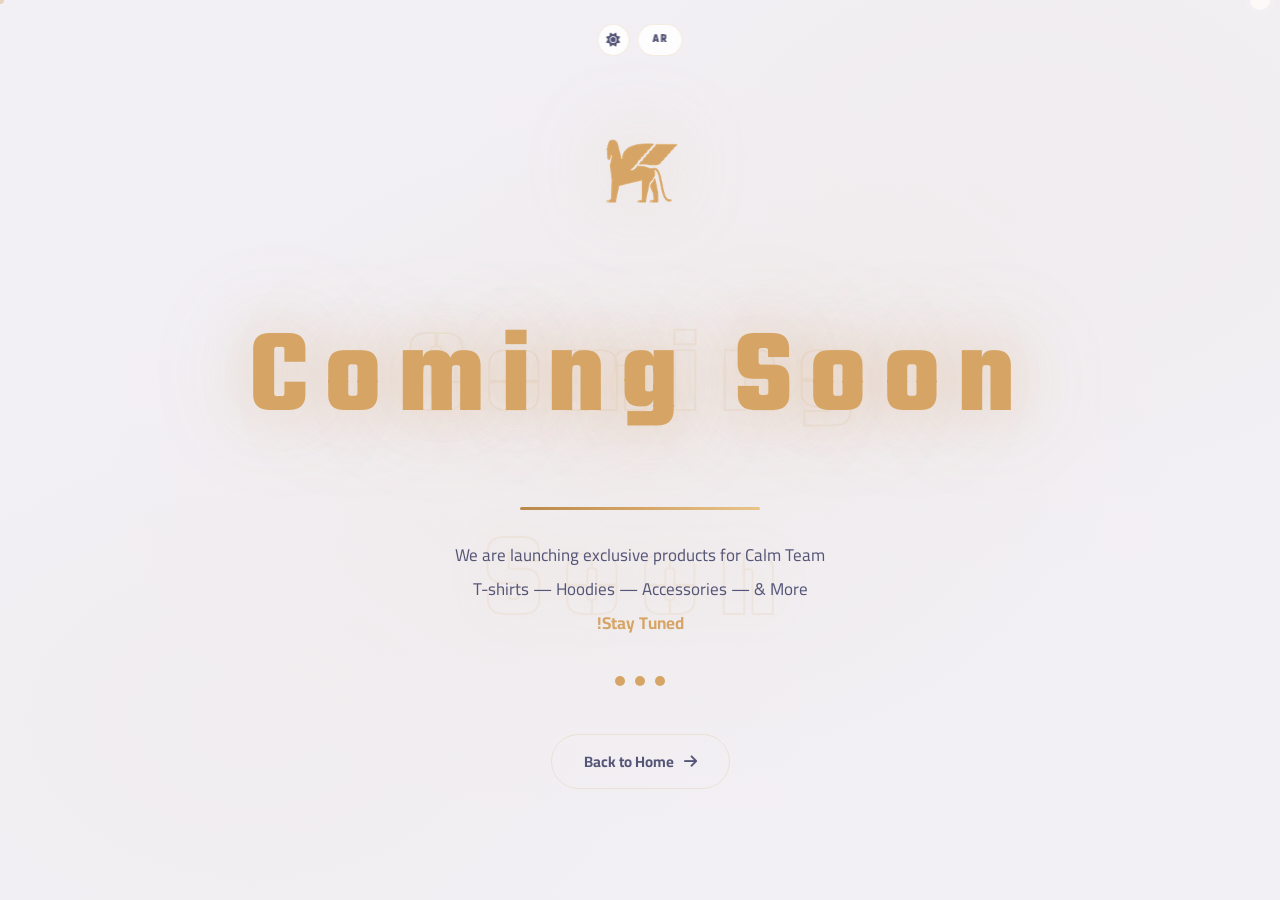
<file: products.html>
<!DOCTYPE html>
<html lang="ar" dir="rtl">
<head>
  <meta charset="UTF-8" />
  <meta name="viewport" content="width=device-width, initial-scale=1.0" />
  <title data-i18n="products_title">منتجاتنا | Calm Team</title>
  <meta name="description" content="Calm Team Products - متجر فريق هدوء الرسمي" />
  <link rel="preconnect" href="https://fonts.googleapis.com" />
  <link href="https://fonts.googleapis.com/css2?family=Cairo:wght@300;400;600;700;900&family=Teko:wght@400;500;600;700&display=swap" rel="stylesheet" />
  <link rel="stylesheet" href="https://cdnjs.cloudflare.com/ajax/libs/font-awesome/6.5.1/css/all.min.css" />
  <link rel="stylesheet" href="css/style.css" />
  <link rel="icon" type="image/png" href="assets/logo.png" />
  <link rel="manifest" href="manifest.json" />
  <meta name="theme-color" content="#d6a566" />
  <meta property="og:title" content="منتجاتنا | Calm Team" />
  <meta property="og:description" content="Calm Team Products - متجر فريق هدوء الرسمي" />
  <meta property="og:image" content="https://kbslah0.github.io/calmweb/assets/logo.png" />
  <meta property="og:url" content="https://kbslah0.github.io/calmweb/products.html" />
  <meta property="og:type" content="website" />
  <meta name="twitter:card" content="summary_large_image" />
  <style>
    .products-page {
      min-height: 100vh;
      display: flex;
      align-items: center;
      justify-content: center;
      background: var(--bg);
      position: relative;
      overflow: hidden;
    }

    .products-page::before {
      content: '';
      position: absolute;
      inset: 0;
      background:
        radial-gradient(ellipse at 50% 50%, rgba(214,165,102,0.06), transparent 60%),
        radial-gradient(ellipse at 80% 20%, rgba(214,165,102,0.04), transparent 40%),
        radial-gradient(ellipse at 20% 80%, rgba(214,165,102,0.03), transparent 40%);
      pointer-events: none;
    }

    .products-logo {
      display: block;
      margin: 0 auto 48px;
      width: 120px;
      height: auto;
      animation: productFloat 2.5s var(--ease) infinite;
      filter: drop-shadow(0 0 40px var(--primary-glow));
    }

    .products-container {
      text-align: center;
      position: relative;
      z-index: 1;
      padding: 40px 24px;
      animation: pageFadeIn 1s var(--ease) both;
    }

    @keyframes pageFadeIn {
      from { opacity: 0; transform: scale(0.95); }
      to { opacity: 1; transform: scale(1); }
    }

    .products-title {
      font-family: var(--font-en);
      font-size: clamp(56px, 10vw, 120px);
      font-weight: 700;
      color: var(--primary);
      letter-spacing: 16px;
      text-shadow: 0 0 50px var(--primary-glow), 0 0 100px var(--primary-glow);
      animation: titleGlow 2s var(--ease) infinite;
      position: relative;
      margin-bottom: 24px;
    }

    .products-title::after {
      content: attr(data-text);
      position: absolute;
      top: 0;
      left: 50%;
      transform: translateX(-50%);
      -webkit-text-stroke: 2px var(--primary);
      color: transparent;
      opacity: 0.12;
      z-index: -1;
      letter-spacing: 20px;
    }

    @keyframes titleGlow {
      0%, 100% { transform: scale(1); opacity: 1; }
      50% { transform: scale(1.04); opacity: 0.85; }
    }

    .products-bar-wrap {
      width: 240px;
      height: 3px;
      background: rgba(255,255,255,0.05);
      border-radius: 4px;
      overflow: hidden;
      margin: 0 auto 28px;
    }

    .products-bar-fill {
      width: 100%;
      height: 100%;
      background: linear-gradient(90deg, var(--primary-dark), var(--primary), var(--primary-light));
      animation: barSweep 2s var(--ease) infinite;
      transform-origin: left;
    }

    @keyframes barSweep {
      0% { transform: scaleX(0); }
      50% { transform: scaleX(1); }
      100% { transform: scaleX(0); transform-origin: right; }
    }

    .products-desc {
      font-size: 17px;
      color: var(--text-muted);
      max-width: 500px;
      margin: 0 auto 36px;
      line-height: 2;
    }

    .products-dots {
      display: flex;
      gap: 10px;
      justify-content: center;
      margin-bottom: 48px;
    }

    .products-dots span {
      width: 10px;
      height: 10px;
      border-radius: 50%;
      background: var(--primary);
      animation: dotBounce 1.4s var(--ease) infinite;
    }

    .products-dots span:nth-child(2) { animation-delay: 0.2s; }
    .products-dots span:nth-child(3) { animation-delay: 0.4s; }

    @keyframes dotBounce {
      0%, 60%, 100% { transform: translateY(0); opacity: 0.3; }
      30% { transform: translateY(-14px); opacity: 1; }
    }

    .products-back {
      display: inline-flex;
      align-items: center;
      gap: 10px;
      padding: 14px 32px;
      border-radius: 50px;
      font-family: var(--font-ar);
      font-size: 15px;
      font-weight: 700;
      text-decoration: none;
      color: var(--text-muted);
      border: 1px solid var(--border);
      transition: all 0.3s var(--ease);
    }

    .products-back:hover {
      color: var(--primary);
      border-color: var(--primary);
      transform: translateY(-3px);
      box-shadow: 0 8px 25px rgba(0,0,0,0.15);
    }

    .products-particles {
      position: absolute;
      inset: 0;
      overflow: hidden;
      pointer-events: none;
    }

    .products-particles span {
      position: absolute;
      width: 4px;
      height: 4px;
      background: var(--primary);
      border-radius: 50%;
      opacity: 0;
      animation: particleFall 6s linear infinite;
    }

    .products-particles span:nth-child(1) { left: 10%; animation-delay: 0s; animation-duration: 7s; }
    .products-particles span:nth-child(2) { left: 25%; animation-delay: 1s; animation-duration: 5s; }
    .products-particles span:nth-child(3) { left: 40%; animation-delay: 2s; animation-duration: 8s; }
    .products-particles span:nth-child(4) { left: 55%; animation-delay: 0.5s; animation-duration: 6s; }
    .products-particles span:nth-child(5) { left: 70%; animation-delay: 3s; animation-duration: 7s; }
    .products-particles span:nth-child(6) { left: 85%; animation-delay: 1.5s; animation-duration: 5s; }
    .products-particles span:nth-child(7) { left: 50%; animation-delay: 2.5s; animation-duration: 6s; }
    .products-particles span:nth-child(8) { left: 15%; animation-delay: 4s; animation-duration: 8s; }

    @keyframes particleFall {
      0% { transform: translateY(-20px) scale(0); opacity: 0; }
      20% { opacity: 0.6; transform: translateY(0) scale(1); }
      80% { opacity: 0.6; }
      100% { transform: translateY(100vh) scale(0); opacity: 0; }
    }

    @keyframes productFloat {
      0%, 100% { transform: translateY(0) scale(1); }
      50% { transform: translateY(-18px) scale(1.05); }
    }

    .products-toolbar {
      position: fixed;
      top: 24px;
      left: 50%;
      transform: translateX(-50%);
      display: flex;
      gap: 8px;
      z-index: 100;
    }

    .products-toolbar button {
      background: var(--glass);
      backdrop-filter: blur(12px);
      border: 1px solid var(--border);
      color: var(--text-muted);
      font-family: var(--font-en);
      font-size: 12px;
      font-weight: 700;
      letter-spacing: 1px;
      padding: 6px 14px;
      border-radius: 20px;
      cursor: pointer;
      transition: all 0.3s var(--ease);
      line-height: 1.4;
    }

    .products-toolbar button:hover {
      border-color: var(--primary);
      color: var(--primary);
      box-shadow: 0 0 20px var(--primary-glow);
    }

    .products-toolbar .theme-btn {
      width: 32px; height: 32px; padding: 0;
      display: flex; align-items: center; justify-content: center;
      font-size: 14px; border-radius: 50%;
    }
  </style>
</head>
<body>

  <div class="page-transition" id="pageTransition"></div>
  <div class="cursor" id="cursor"></div>
  <div class="cursor-trail" id="cursorTrail"></div>

  <div class="products-page">
    <div class="products-toolbar" id="productsToolbar">
      <button id="productsLangToggle">EN</button>
      <button class="theme-btn" id="productsThemeToggle"><i class="fas fa-moon"></i></button>
    </div>
    <div class="products-particles">
      <span></span><span></span><span></span><span></span>
      <span></span><span></span><span></span><span></span>
    </div>

    <div class="products-container">
      <img src="assets/logo.png" alt="Calm Team" class="products-logo" loading="lazy" />
      <h1 class="products-title" data-text="قريبا" data-i18n="products_title">قريبا</h1>
      <div class="products-bar-wrap"><div class="products-bar-fill"></div></div>
      <p class="products-desc" data-i18n-html="products_desc">
        نعمل على إطلاق منتجات حصرية لفريق Calm Team<br />
        تيشيرتات — هوديز — إكسسوارات — وأكثر<br />
        <strong style="color: var(--primary);">ترقبوا!</strong>
      </p>
      <div class="products-dots">
        <span></span><span></span><span></span>
      </div>
      <a href="index.html" class="products-back"><i class="fas fa-arrow-right"></i> <span data-i18n="products_back">العودة للرئيسية</span></a>
    </div>
  </div>

  <script>
    const savedTheme = localStorage.getItem('calm-theme') || (window.matchMedia('(prefers-color-scheme: light)').matches ? 'light' : 'dark');
    document.documentElement.setAttribute('data-theme', savedTheme);

    const productsTranslations = {
      en: {
        products_title: 'Coming Soon',
        products_desc: 'We are launching exclusive products for Calm Team<br />T-shirts — Hoodies — Accessories — & More<br /><strong style="color: var(--primary);">Stay Tuned!</strong>',
        products_back: 'Back to Home'
      },
      ar: {
        products_title: 'قريبا',
        products_desc: 'نعمل على إطلاق منتجات حصرية لفريق Calm Team<br />تيشيرتات — هوديز — إكسسوارات — وأكثر<br /><strong style="color: var(--primary);">ترقبوا!</strong>',
        products_back: 'العودة للرئيسية'
      }
    };

    let currentProductsLang = localStorage.getItem('calm-lang') || 'en';
    document.documentElement.lang = currentProductsLang;
    document.documentElement.dir = currentProductsLang === 'ar' ? 'rtl' : 'ltr';

    function applyProductsLang(lang) {
      currentProductsLang = lang;
      const t = productsTranslations[lang];
      document.querySelectorAll('[data-i18n]').forEach(el => {
        const key = el.getAttribute('data-i18n');
        if (t[key] !== undefined) el.textContent = t[key];
      });
      document.querySelectorAll('[data-i18n-html]').forEach(el => {
        const key = el.getAttribute('data-i18n-html');
        if (t[key] !== undefined) el.innerHTML = t[key];
      });
      document.documentElement.lang = lang;
      document.documentElement.dir = lang === 'ar' ? 'rtl' : 'ltr';
      localStorage.setItem('calm-lang', lang);
      const btn = document.getElementById('productsLangToggle');
      if (btn) btn.textContent = lang === 'en' ? 'AR' : 'EN';
      const title = document.querySelector('.products-title');
      if (title) title.setAttribute('data-text', t.products_title);
    }
    applyProductsLang(currentProductsLang);

    document.getElementById('productsLangToggle')?.addEventListener('click', () => {
      applyProductsLang(currentProductsLang === 'en' ? 'ar' : 'en');
    });

    const themeBtn = document.getElementById('productsThemeToggle');
    function applyProductsTheme(theme) {
      document.documentElement.setAttribute('data-theme', theme);
      localStorage.setItem('calm-theme', theme);
      if (themeBtn) themeBtn.innerHTML = theme === 'dark' ? '<i class="fas fa-moon"></i>' : '<i class="fas fa-sun"></i>';
    }
    applyProductsTheme(savedTheme);
    themeBtn?.addEventListener('click', () => {
      const cur = document.documentElement.getAttribute('data-theme');
      applyProductsTheme(cur === 'dark' ? 'light' : 'dark');
    });

    const cursor = document.getElementById('cursor');
    const cursorTrail = document.getElementById('cursorTrail');
    if (cursor && cursorTrail && window.innerWidth > 768) {
      let trailX = 0, trailY = 0;
      document.addEventListener('mousemove', (e) => {
        cursor.style.left = e.clientX + 'px';
        cursor.style.top = e.clientY + 'px';
        trailX = e.clientX; trailY = e.clientY;
      });
      let tX = 0, tY = 0;
      function updateTrail() {
        tX += (trailX - tX) * 0.08;
        tY += (trailY - tY) * 0.08;
        cursorTrail.style.left = tX + 'px';
        cursorTrail.style.top = tY + 'px';
        requestAnimationFrame(updateTrail);
      }
      updateTrail();
      const targets = document.querySelectorAll('a, button, .products-logo, .products-title, .products-back');
      targets.forEach(el => {
        el.addEventListener('mouseenter', () => cursor.classList.add('hover'));
        el.addEventListener('mouseleave', () => cursor.classList.remove('hover'));
      });
      document.addEventListener('mousedown', () => cursor.style.transform = 'translate(-50%, -50%) scale(0.8)');
      document.addEventListener('mouseup', () => cursor.style.transform = 'translate(-50%, -50%) scale(1)');
    } else if (cursor && cursorTrail) {
      cursor.style.display = 'none';
      cursorTrail.style.display = 'none';
    }

    const transOverlay = document.getElementById('pageTransition');
    if (transOverlay) {
      document.querySelectorAll('a[href$=".html"]').forEach(link => {
        link.addEventListener('click', (e) => {
          e.preventDefault();
          const href = link.getAttribute('href');
          transOverlay.classList.add('active');
          setTimeout(() => { window.location.href = href; }, 350);
        });
      });
      window.addEventListener('pageshow', () => transOverlay.classList.remove('active'));
    }
  </script>

  <!-- Google Analytics -->
  <script async src="https://www.googletagmanager.com/gtag/js?id=G-PYGGCNYMLC"></script>
  <script>
    window.dataLayer = window.dataLayer || [];
    function gtag(){dataLayer.push(arguments);}
    gtag('js', new Date());
    gtag('config', 'G-PYGGCNYMLC');
  </script>

  <script>
    if ('serviceWorker' in navigator) {
      navigator.serviceWorker.register('sw.js').catch(() => {});
    }
  </script>
</body>
</html>
</file>
<file: css/style.css>
/* ============================================
   CALM TEAM v2 — Elite Style
   Primary: #d6a566
   ============================================ */

:root {
  --primary: #d6a566;
  --primary-light: #e8c48a;
  --primary-dark: #b8894a;
  --primary-glow: rgba(214, 165, 102, 0.35);
  --primary-glow-soft: rgba(214, 165, 102, 0.12);
  --bg: #0a0a16;
  --bg-alt: #0e0e1e;
  --bg-card: #13132a;
  --bg-card-hover: #1a1a38;
  --text: #f0f0ff;
  --text-muted: #aaaacc;
  --text-dark: #7777aa;
  --border: rgba(214, 165, 102, 0.1);
  --border-hover: rgba(214, 165, 102, 0.25);
  --glass: rgba(10, 10, 22, 0.8);
  --glass-border: rgba(214, 165, 102, 0.08);
  --radius: 16px;
  --radius-sm: 10px;
  --radius-xs: 6px;
  --ease: cubic-bezier(0.22, 1, 0.36, 1);
  --ease-out: cubic-bezier(0.16, 1, 0.3, 1);
  --font-ar: 'Cairo', sans-serif;
  --font-en: 'Teko', sans-serif;
}

[data-theme="light"] {
  --primary: #d6a566;
  --primary-light: #e8c48a;
  --primary-dark: #b8894a;
  --primary-glow: rgba(214, 165, 102, 0.25);
  --primary-glow-soft: rgba(214, 165, 102, 0.08);
  --bg: #f2f0f5;
  --bg-alt: #eae8ef;
  --bg-card: #ffffff;
  --bg-card-hover: #f5f3f8;
  --text: #1a1a2e;
  --text-muted: #555577;
  --text-dark: #7777aa;
  --border: rgba(214, 165, 102, 0.2);
  --border-hover: rgba(214, 165, 102, 0.35);
  --glass: rgba(255, 255, 255, 0.85);
  --glass-border: rgba(214, 165, 102, 0.12);
}

* { margin: 0; padding: 0; box-sizing: border-box; }

html {
  scroll-behavior: smooth;
  scroll-padding-top: 80px;
}

body {
  font-family: var(--font-ar);
  background: var(--bg);
  color: var(--text);
  line-height: 1.7;
  overflow-x: hidden;
  direction: rtl;
  cursor: none;
}

.lang-toggle {
  background: transparent;
  border: 1px solid var(--text-muted);
  color: var(--text-muted);
  font-family: var(--font-en);
  font-size: 12px;
  font-weight: 700;
  letter-spacing: 1px;
  padding: 4px 12px;
  border-radius: 20px;
  cursor: pointer;
  transition: all 0.3s var(--ease);
  line-height: 1.4;
}

.lang-toggle:hover {
  border-color: var(--primary);
  color: var(--primary);
  box-shadow: 0 0 20px var(--primary-glow);
}

.theme-toggle {
  background: transparent;
  border: 1px solid var(--text-muted);
  color: var(--text-muted);
  font-size: 14px;
  width: 32px;
  height: 32px;
  border-radius: 50%;
  display: flex;
  align-items: center;
  justify-content: center;
  cursor: pointer;
  transition: all 0.3s var(--ease);
}

.theme-toggle:hover {
  border-color: var(--primary);
  color: var(--primary);
  box-shadow: 0 0 20px var(--primary-glow);
}

::selection { background: var(--primary); color: #06060e; }

::-webkit-scrollbar { width: 6px; }
::-webkit-scrollbar-track { background: var(--bg); }
::-webkit-scrollbar-thumb { background: var(--primary-dark); border-radius: 3px; }
::-webkit-scrollbar-thumb:hover { background: var(--primary); }

img, a, button, input, textarea { cursor: none; }

/* ============================================
   CUSTOM CURSOR
   ============================================ */
.cursor {
  position: fixed;
  width: 20px;
  height: 20px;
  border-radius: 50%;
  pointer-events: none;
  z-index: 99999;
  background: var(--primary);
  box-shadow: 0 0 20px var(--primary-glow), 0 0 60px var(--primary-glow);
  mix-blend-mode: screen;
  transform: translate(-50%, -50%);
  transition: width 0.2s, height 0.2s, opacity 0.2s;
}

.cursor-trail {
  position: fixed;
  width: 8px;
  height: 8px;
  border-radius: 50%;
  pointer-events: none;
  z-index: 99998;
  background: rgba(214, 165, 102, 0.4);
  transform: translate(-50%, -50%);
  transition: none;
}

.cursor.hover {
  width: 48px;
  height: 48px;
  background: rgba(214, 165, 102, 0.08);
  backdrop-filter: blur(4px);
  border: 1px solid var(--primary);
  box-shadow: 0 0 40px var(--primary-glow);
}

/* ============================================
   SCROLL PROGRESS
   ============================================ */
.scroll-progress {
  position: fixed;
  top: 0;
  left: 0;
  height: 2px;
  z-index: 10001;
  background: linear-gradient(90deg, var(--primary-dark), var(--primary), var(--primary-light));
  width: 0%;
  transition: width 0.1s linear;
}

/* ============================================
   LOADER
   ============================================ */
.loader {
  position: fixed;
  inset: 0;
  z-index: 10000;
  background: var(--bg);
  display: flex;
  align-items: center;
  justify-content: center;
  transition: opacity 0.8s var(--ease), visibility 0.8s;
}

.loader.hidden {
  opacity: 0;
  visibility: hidden;
  pointer-events: none;
}

.loader-scene {
  text-align: center;
  position: relative;
}

.loader-shield {
  width: 80px;
  height: 80px;
  display: block;
  margin: 0 auto;
  animation: loaderFloat 1.5s var(--ease) infinite;
  position: relative;
  z-index: 2;
  object-fit: contain;
}

.loader-ring {
  position: absolute;
  top: 50%;
  left: 50%;
  width: 120px;
  height: 120px;
  margin: -60px 0 0 -60px;
  border-radius: 50%;
  border: 2px solid transparent;
  border-top-color: var(--primary);
  animation: spin 1s linear infinite;
}

.loader-ring-2 {
  position: absolute;
  top: 50%;
  left: 50%;
  width: 140px;
  height: 140px;
  margin: -70px 0 0 -70px;
  border-radius: 50%;
  border: 2px solid transparent;
  border-bottom-color: var(--primary-light);
  animation: spin 1.5s linear infinite reverse;
}

.loader-scene h2 {
  font-family: var(--font-en);
  font-size: 36px;
  color: var(--primary);
  letter-spacing: 6px;
  margin-top: 24px;
  animation: loaderPulse 1.5s var(--ease) infinite;
}

.loader-scene p {
  font-size: 12px;
  color: var(--text-dark);
  letter-spacing: 3px;
  margin-top: 8px;
}

@keyframes loaderFloat {
  0%, 100% { transform: translateY(0) scale(1); }
  50% { transform: translateY(-12px) scale(1.05); }
}

@keyframes loaderPulse {
  0%, 100% { opacity: 1; }
  50% { opacity: 0.6; }
}

@keyframes spin {
  to { transform: rotate(360deg); }
}

/* ============================================
   NAV
   ============================================ */
.navbar {
  position: fixed;
  top: 0;
  left: 0;
  right: 0;
  z-index: 1000;
  padding: 18px 0;
  transition: transform 0.5s var(--ease), background 0.4s var(--ease), padding 0.4s var(--ease), border 0.4s var(--ease);
  transform: translateY(0);
}

.navbar.scrolled {
  background: var(--glass);
  backdrop-filter: blur(24px) saturate(1.2);
  -webkit-backdrop-filter: blur(24px) saturate(1.2);
  border-bottom: 1px solid var(--glass-border);
  padding: 10px 0;
}

.navbar.hidden {
  transform: translateY(-100%);
}

.nav-container {
  max-width: 1200px;
  margin: 0 auto;
  padding: 0 24px;
  display: flex;
  align-items: center;
  justify-content: space-between;
}

.nav-logo {
  display: flex;
  align-items: center;
  gap: 10px;
  text-decoration: none;
  color: var(--text);
  font-family: var(--font-en);
  font-size: 26px;
  letter-spacing: 2px;
}

.logo-3d {
  perspective: 200px;
}

.logo-icon {
  width: 34px;
  height: 34px;
  display: block;
  transition: transform 0.4s var(--ease);
  animation: logoFloat 3s var(--ease) infinite;
  object-fit: contain;
}

@keyframes logoFloat {
  0%, 100% { transform: rotateY(0deg); }
  50% { transform: rotateY(15deg); }
}

.nav-logo:hover .logo-icon {
  transform: rotateY(360deg);
}

.logo-text span { color: var(--primary); }

.nav-menu {
  display: flex;
  list-style: none;
  gap: 4px;
}

.nav-link {
  text-decoration: none;
  color: var(--text-muted);
  padding: 8px 18px;
  border-radius: var(--radius-xs);
  font-size: 13px;
  font-weight: 600;
  transition: all 0.3s var(--ease);
  position: relative;
  letter-spacing: 0.5px;
}

.nav-link::before {
  content: '';
  position: absolute;
  bottom: 2px;
  left: 50%;
  width: 0;
  height: 2px;
  background: var(--primary);
  border-radius: 2px;
  transition: all 0.3s var(--ease);
  transform: translateX(-50%);
}

.nav-link:hover,
.nav-link.active {
  color: var(--text);
  background: rgba(214, 165, 102, 0.06);
}

.nav-link:hover::before,
.nav-link.active::before {
  width: 40%;
}

.nav-toggle {
  display: none;
  flex-direction: column;
  gap: 5px;
  cursor: pointer;
  padding: 8px;
}

.nav-toggle span {
  width: 24px;
  height: 2px;
  background: var(--text);
  transition: all 0.3s var(--ease);
  border-radius: 2px;
}

.nav-toggle.active span:nth-child(1) { transform: rotate(45deg) translate(5px, 5px); }
.nav-toggle.active span:nth-child(2) { opacity: 0; transform: translateX(-10px); }
.nav-toggle.active span:nth-child(3) { transform: rotate(-45deg) translate(5px, -5px); }

/* ============================================
   HERO
   ============================================ */
.hero {
  position: relative;
  min-height: 100vh;
  display: flex;
  align-items: center;
  justify-content: center;
  overflow: hidden;
}

.three-container {
  position: absolute;
  inset: 0;
  z-index: 0;
}

.hero-gradient {
  position: absolute;
  inset: 0;
  z-index: 1;
  background:
    radial-gradient(ellipse at 20% 50%, rgba(214,165,102,0.1) 0%, transparent 55%),
    radial-gradient(ellipse at 80% 80%, rgba(214,165,102,0.06) 0%, transparent 50%),
    radial-gradient(ellipse at 50% 0%, rgba(214,165,102,0.04) 0%, transparent 40%),
    linear-gradient(180deg, transparent 0%, var(--bg) 100%);
  pointer-events: none;
}

.hero-floating {
  position: absolute;
  inset: 0;
  z-index: 1;
  pointer-events: none;
  overflow: hidden;
}

.float-shape {
  position: absolute;
  font-size: 28px;
  color: var(--primary);
  opacity: 0.15;
  animation: floatAround 12s var(--ease) infinite;
}

.float-shape.s1 { top: 15%; right: 10%; animation-delay: -2s; font-size: 36px; }
.float-shape.s2 { top: 60%; left: 8%; animation-delay: -5s; font-size: 24px; }
.float-shape.s3 { bottom: 20%; right: 20%; animation-delay: -8s; font-size: 32px; }
.float-shape.s4 { top: 30%; left: 15%; animation-delay: -3s; font-size: 20px; }

@keyframes floatAround {
  0%, 100% { transform: translate(0, 0) rotate(0deg); }
  25% { transform: translate(20px, -30px) rotate(5deg); }
  50% { transform: translate(-10px, -50px) rotate(-3deg); }
  75% { transform: translate(-30px, -20px) rotate(7deg); }
}

.hero-content {
  position: relative;
  z-index: 2;
  text-align: center;
  padding: 24px;
  max-width: 900px;
}

.hero-badge {
  display: inline-block;
  padding: 8px 28px;
  border: 1px solid var(--border);
  border-radius: 50px;
  font-size: 12px;
  font-weight: 600;
  color: var(--primary);
  letter-spacing: 4px;
  margin-bottom: 24px;
  backdrop-filter: blur(10px);
  background: rgba(214, 165, 102, 0.04);
  position: relative;
  overflow: hidden;
}

.hero-badge::before {
  content: '';
  position: absolute;
  top: -50%;
  left: -50%;
  width: 200%;
  height: 200%;
  background: conic-gradient(from 0deg, transparent, var(--primary-glow), transparent, var(--primary-glow), transparent);
  animation: badgeSpin 6s linear infinite;
  opacity: 0.3;
}

@keyframes badgeSpin {
  to { transform: rotate(360deg); }
}

.hero-title {
  display: flex;
  flex-direction: column;
  align-items: center;
  gap: 0;
  margin-bottom: 16px;
  perspective: 600px;
}

.title-line {
  font-family: var(--font-en);
  font-size: clamp(72px, 18vw, 180px);
  font-weight: 700;
  line-height: 0.85;
  color: var(--text);
  text-transform: uppercase;
  letter-spacing: 10px;
  text-align: center;
  text-shadow: 0 0 30px rgba(214,165,102,0.05);
  opacity: 0;
  transform: translateY(60px) rotateX(20deg);
  animation: titleReveal 1s var(--ease-out) forwards;
}

.title-line:nth-child(1) { animation-delay: 0.3s; }
.title-line:nth-child(2) { animation-delay: 0.6s; }

.title-line.gold {
  color: var(--primary);
  text-shadow:
    0 0 40px rgba(214,165,102,0.2),
    0 0 80px rgba(214,165,102,0.1);
  -webkit-text-stroke: 0;
  position: relative;
}

.title-line.gold::after {
  content: 'Team';
  position: absolute;
  top: 0;
  left: 50%;
  transform: translateX(-50%);
  -webkit-text-stroke: 2px var(--primary);
  color: transparent;
  opacity: 0.15;
  z-index: -1;
  letter-spacing: 12px;
}

@keyframes titleReveal {
  to {
    opacity: 1;
    transform: translateY(0) rotateX(0deg);
  }
}

.hero-subtitle {
  font-family: var(--font-ar);
  font-size: clamp(20px, 3vw, 36px);
  font-weight: 700;
  color: var(--text-muted);
  letter-spacing: 6px;
  margin-bottom: 20px;
  opacity: 0;
  animation: fadeUp 0.8s var(--ease-out) 0.9s forwards;
}

@keyframes fadeUp {
  to { opacity: 1; transform: translateY(0); }
}

.hero-desc {
  font-size: clamp(14px, 1.8vw, 17px);
  color: var(--text-muted);
  max-width: 550px;
  margin: 0 auto 36px;
  line-height: 2;
  opacity: 0;
  transform: translateY(20px);
  animation: fadeUp 0.8s var(--ease-out) 1.1s forwards;
}

.typewriter::after {
  content: '|';
  animation: blink 0.8s step-end infinite;
  color: var(--primary);
}

@keyframes blink {
  50% { opacity: 0; }
}

.hero-actions {
  display: flex;
  gap: 16px;
  justify-content: center;
  flex-wrap: wrap;
  opacity: 0;
  transform: translateY(20px);
  animation: fadeUp 0.8s var(--ease-out) 1.3s forwards;
}

.btn {
  display: inline-flex;
  align-items: center;
  gap: 12px;
  padding: 16px 36px;
  border-radius: 50px;
  font-family: var(--font-ar);
  font-size: 15px;
  font-weight: 700;
  text-decoration: none;
  cursor: pointer;
  border: none;
  transition: all 0.4s var(--ease);
  position: relative;
  overflow: hidden;
  outline: none;
}

.btn-primary {
  background: linear-gradient(135deg, var(--primary-dark), var(--primary), var(--primary-light));
  color: #06060e;
  box-shadow: 0 4px 25px var(--primary-glow);
}

.btn-primary::before {
  content: '';
  position: absolute;
  top: 0;
  left: -100%;
  width: 100%;
  height: 100%;
  background: linear-gradient(90deg, transparent, rgba(255,255,255,0.2), transparent);
  transition: left 0.6s;
}

.btn-primary:hover::before { left: 100%; }

.btn-primary:hover {
  transform: translateY(-4px) scale(1.02);
  box-shadow: 0 12px 40px var(--primary-glow);
}

.btn-outline {
  background: transparent;
  color: var(--text);
  border: 2px solid var(--border);
}

.btn-outline:hover {
  border-color: var(--primary);
  color: var(--primary);
  background: rgba(214, 165, 102, 0.06);
  transform: translateY(-4px);
  box-shadow: 0 8px 30px rgba(214,165,102,0.08);
}

.hero-scroll {
  position: absolute;
  bottom: 36px;
  left: 50%;
  transform: translateX(-50%);
  display: flex;
  flex-direction: column;
  align-items: center;
  gap: 8px;
  color: var(--text-dark);
  font-size: 11px;
  letter-spacing: 3px;
  animation: scrollBounce 2.5s var(--ease) infinite;
  z-index: 2;
  opacity: 0;
  animation: scrollBounce 2.5s var(--ease) infinite, fadeIn 1s 2s forwards;
}

@keyframes scrollBounce {
  0%, 100% { transform: translateX(-50%) translateY(0); }
  50% { transform: translateX(-50%) translateY(10px); }
}

@keyframes fadeIn {
  to { opacity: 1; }
}

/* ============================================
   MARQUEE
   ============================================ */
.marquee-section {
  padding: 20px 0;
  background: var(--bg-alt);
  border-top: 1px solid var(--border);
  border-bottom: 1px solid var(--border);
  overflow: hidden;
}

.marquee {
  overflow: hidden;
  width: 100%;
}

.marquee-track {
  display: flex;
  gap: 40px;
  width: max-content;
  animation: marqueeScroll 20s linear infinite;
}

.marquee-track span {
  font-family: var(--font-en);
  font-size: 22px;
  font-weight: 600;
  color: var(--text-muted);
  letter-spacing: 3px;
  white-space: nowrap;
}

.marquee-track span:nth-child(odd) { color: var(--primary); }

@keyframes marqueeScroll {
  from { transform: translateX(0); }
  to { transform: translateX(-50%); }
}

/* ============================================
   SECTIONS
   ============================================ */
.section {
  padding: 110px 0;
  position: relative;
}

.section:nth-child(even) {
  background: var(--bg-alt);
}

.container {
  max-width: 1200px;
  margin: 0 auto;
  padding: 0 24px;
}

.section-header {
  text-align: center;
  margin-bottom: 60px;
}

.section-tag {
  display: inline-block;
  padding: 6px 22px;
  border-radius: 50px;
  font-size: 11px;
  font-weight: 700;
  color: var(--primary);
  background: rgba(214, 165, 102, 0.06);
  border: 1px solid var(--border);
  letter-spacing: 3px;
  margin-bottom: 16px;
  text-transform: uppercase;
}

.section-title {
  font-size: clamp(30px, 4.5vw, 48px);
  font-weight: 900;
  color: var(--text);
  margin-bottom: 16px;
  line-height: 1.2;
}

.section-divider {
  display: flex;
  align-items: center;
  justify-content: center;
  gap: 12px;
  color: var(--primary);
  font-size: 14px;
}

.section-divider span {
  display: block;
  width: 50px;
  height: 1px;
  background: linear-gradient(90deg, transparent, var(--primary), transparent);
}

/* ============================================
   ABOUT
   ============================================ */
.about-grid {
  display: grid;
  grid-template-columns: 1.1fr 1fr;
  gap: 60px;
  align-items: center;
}

.about-desc {
  font-size: 16px;
  color: var(--text-muted);
  margin-bottom: 20px;
  line-height: 2;
}

.about-desc strong { color: var(--primary); }

.about-values {
  display: flex;
  gap: 10px;
  flex-wrap: wrap;
  margin-top: 28px;
}

.value-item {
  display: flex;
  align-items: center;
  gap: 8px;
  padding: 8px 20px;
  border-radius: 50px;
  background: rgba(214, 165, 102, 0.05);
  border: 1px solid var(--border);
  font-size: 13px;
  font-weight: 600;
  color: var(--text);
  transition: all 0.3s var(--ease);
}

.value-item:hover {
  border-color: var(--primary);
  background: rgba(214, 165, 102, 0.1);
  transform: translateY(-3px);
  box-shadow: 0 6px 20px rgba(214,165,102,0.08);
}

.value-item i { color: var(--primary); }

.about-visual {
  display: flex;
  justify-content: center;
  perspective: 800px;
}

.about-3d-card {
  width: 280px;
  height: 340px;
  cursor: pointer;
}

.about-3d-inner {
  width: 100%;
  height: 100%;
  background: linear-gradient(145deg, var(--bg-card), var(--bg-card-hover));
  border: 1px solid var(--border);
  border-radius: 24px;
  display: flex;
  flex-direction: column;
  align-items: center;
  justify-content: center;
  gap: 16px;
  transition: all 0.3s var(--ease);
  position: relative;
  overflow: hidden;
  animation: cardLevitate 4s var(--ease) infinite;
}

@keyframes cardLevitate {
  0%, 100% { transform: translateY(0); }
  50% { transform: translateY(-6px); }
}

.about-3d-inner::before {
  content: '';
  position: absolute;
  inset: -1px;
  border-radius: 25px;
  background: var(--primary);
  opacity: 0.15;
  z-index: -1;
}

.about-3d-inner::after {
  content: '';
  position: absolute;
  inset: 0;
  border-radius: 24px;
  box-shadow: inset 0 0 60px rgba(214, 165, 102, 0.06);
  pointer-events: none;
  animation: glowPulse 3s var(--ease) infinite;
}

@keyframes glowPulse {
  0%, 100% { box-shadow: inset 0 0 40px rgba(214, 165, 102, 0.04); }
  50% { box-shadow: inset 0 0 80px rgba(214, 165, 102, 0.10); }
}

.about-3d-shield {
  width: 90px;
  height: 90px;
  object-fit: contain;
  filter: drop-shadow(0 0 20px var(--primary-glow));
  animation: logoGlow 3s var(--ease) infinite;
}

@keyframes logoGlow {
  0%, 100% { filter: drop-shadow(0 0 15px rgba(214, 165, 102, 0.2)); }
  50% { filter: drop-shadow(0 0 35px rgba(214, 165, 102, 0.4)); }
}

.about-3d-year {
  font-family: var(--font-en);
  font-size: 52px;
  font-weight: 700;
  color: var(--primary);
  line-height: 1;
  text-shadow: 0 0 30px var(--primary-glow);
  position: relative;
}

.about-3d-year::after {
  content: '';
  position: absolute;
  bottom: -4px;
  left: 50%;
  transform: translateX(-50%);
  width: 40px;
  height: 2px;
  background: var(--primary);
  border-radius: 2px;
  opacity: 0.5;
}

.about-3d-text {
  font-family: var(--font-en);
  font-size: 22px;
  letter-spacing: 4px;
  color: var(--text-muted);
}

/* ============================================
   ROSTER
   ============================================ */
.roster-grid {
  display: grid;
  grid-template-columns: repeat(auto-fill, minmax(300px, 1fr));
  gap: 24px;
}

.player-card {
  background: var(--bg-card);
  border: 1px solid var(--border);
  border-radius: var(--radius);
  padding: 28px;
  display: flex;
  align-items: center;
  gap: 20px;
  transition: all 0.4s var(--ease);
  position: relative;
  overflow: hidden;
  transform-style: preserve-3d;
  cursor: pointer;
}

.card-glow {
  position: absolute;
  top: -50%;
  left: -50%;
  width: 200%;
  height: 200%;
  background: radial-gradient(circle at 50% 50%, var(--primary-glow-soft), transparent 60%);
  opacity: 0;
  transition: opacity 0.4s;
  pointer-events: none;
}

.player-card:hover .card-glow { opacity: 1; }

.card-bg-pattern {
  position: absolute;
  inset: 0;
  background-image:
    radial-gradient(circle at 20% 50%, rgba(214,165,102,0.03) 0%, transparent 50%),
    radial-gradient(circle at 80% 50%, rgba(214,165,102,0.02) 0%, transparent 50%);
  pointer-events: none;
}

.player-card:hover {
  border-color: rgba(214, 165, 102, 0.3);
  transform: translateY(-6px) scale(1.01);
  box-shadow:
    0 20px 60px rgba(0,0,0,0.3),
    0 0 40px rgba(214,165,102,0.05);
}

.player-img {
  position: relative;
  width: 72px;
  height: 72px;
  border-radius: 16px;
  display: flex;
  align-items: center;
  justify-content: center;
  flex-shrink: 0;
  background: linear-gradient(145deg, rgba(214,165,102,0.08), rgba(214,165,102,0.03));
  border: 1px solid var(--border);
  overflow: hidden;
}

.player-img::before {
  content: '';
  position: absolute;
  inset: 0;
  background: linear-gradient(135deg, transparent, rgba(214,165,102,0.05));
}

.player-avatar {
  font-family: var(--font-en);
  font-size: 32px;
  font-weight: 700;
  color: var(--primary);
  position: relative;
  z-index: 1;
}

.player-status {
  position: absolute;
  bottom: 4px;
  right: 4px;
  width: 14px;
  height: 14px;
  border-radius: 50%;
  border: 3px solid var(--bg-card);
  z-index: 2;
}

.player-status.online { background: #22c55e; box-shadow: 0 0 10px rgba(34,197,94,0.4); }
.player-status.offline { background: var(--text-dark); }

.player-info h3 {
  font-family: var(--font-en);
  font-size: 24px;
  font-weight: 600;
  color: var(--text);
  letter-spacing: 1px;
}

.player-role {
  font-size: 12px;
  color: var(--primary);
  font-weight: 600;
  display: block;
  margin-bottom: 10px;
}

.player-stats-bar {
  display: flex;
  flex-direction: column;
  gap: 6px;
  margin-bottom: 10px;
}

.stat-bar {
  display: flex;
  justify-content: space-between;
  font-size: 10px;
  color: var(--text-dark);
  position: relative;
  padding-bottom: 2px;
}

.stat-bar::after {
  content: '';
  position: absolute;
  bottom: 0;
  left: 0;
  right: 0;
  height: 2px;
  background: rgba(255,255,255,0.04);
  border-radius: 2px;
}

.stat-bar::before {
  content: '';
  position: absolute;
  bottom: 0;
  left: 0;
  height: 2px;
  width: var(--w);
  background: linear-gradient(90deg, var(--primary-dark), var(--primary));
  border-radius: 2px;
  transition: width 1s var(--ease-out);
}

.player-games {
  display: flex;
  gap: 6px;
  flex-wrap: wrap;
}

.player-games span {
  padding: 3px 12px;
  border-radius: 4px;
  font-size: 9px;
  font-weight: 700;
  color: var(--text-muted);
  background: rgba(255,255,255,0.03);
  border: 1px solid rgba(255,255,255,0.05);
  letter-spacing: 1px;
}

/* ============================================
   COMMUNITY
   ============================================ */
.community-content {
  display: grid;
  grid-template-columns: 1.1fr 1fr;
  gap: 60px;
  align-items: center;
}

.community-features {
  display: flex;
  flex-direction: column;
  gap: 16px;
  margin-bottom: 32px;
}

.feature-item {
  display: flex;
  gap: 16px;
  align-items: flex-start;
  padding: 16px 20px;
  background: var(--bg-card);
  border: 1px solid var(--border);
  border-radius: var(--radius-sm);
  transition: all 0.3s var(--ease);
}

.feature-item:hover {
  border-color: var(--border-hover);
  transform: translateX(-6px);
  box-shadow: 0 8px 25px rgba(0,0,0,0.15);
}

.feature-icon {
  width: 44px;
  height: 44px;
  border-radius: 12px;
  background: rgba(214,165,102,0.08);
  display: flex;
  align-items: center;
  justify-content: center;
  flex-shrink: 0;
  border: 1px solid var(--border);
}

.feature-icon i {
  font-size: 18px;
  color: var(--primary);
}

.feature-item h4 {
  font-size: 14px;
  font-weight: 700;
  margin-bottom: 4px;
}

.feature-item p {
  font-size: 13px;
  color: var(--text-muted);
}

.discord-card {
  background: var(--bg-card);
  border: 1px solid var(--border);
  border-radius: var(--radius);
  overflow: hidden;
  transition: all 0.3s var(--ease);
}

.discord-card:hover {
  border-color: var(--border-hover);
  box-shadow: 0 10px 40px rgba(0,0,0,0.2);
}

.discord-header {
  display: flex;
  align-items: center;
  gap: 10px;
  padding: 16px 20px;
  background: linear-gradient(135deg, rgba(214,165,102,0.04), transparent);
  border-bottom: 1px solid var(--border);
  font-weight: 700;
  font-size: 14px;
}

.discord-header i { color: #5865f2; font-size: 22px; }

.discord-online {
  margin-right: auto;
  font-size: 11px;
  color: #22c55e;
  font-weight: 600;
}

.discord-body {
  padding: 20px;
  display: flex;
  flex-direction: column;
  gap: 16px;
}

.discord-msg {
  display: flex;
  gap: 12px;
  align-items: flex-start;
  font-size: 13px;
}

.msg-avatar {
  width: 32px;
  height: 32px;
  border-radius: 50%;
  background: var(--ac);
  display: flex;
  align-items: center;
  justify-content: center;
  font-family: var(--font-en);
  font-weight: 700;
  font-size: 14px;
  color: white;
  flex-shrink: 0;
}

.discord-msg strong {
  font-size: 12px;
  color: var(--text);
  display: block;
  margin-bottom: 2px;
}

.discord-msg p {
  color: var(--text-muted);
  font-size: 13px;
}

.typing-dots {
  display: flex;
  gap: 4px;
  padding: 4px 0;
}

.typing-dots span {
  width: 6px;
  height: 6px;
  border-radius: 50%;
  background: var(--text-dark);
  animation: typingBounce 1.4s ease-in-out infinite;
}

.typing-dots span:nth-child(2) { animation-delay: 0.2s; }
.typing-dots span:nth-child(3) { animation-delay: 0.4s; }

@keyframes typingBounce {
  0%, 60%, 100% { transform: translateY(0); }
  30% { transform: translateY(-8px); }
}

.discord-footer {
  display: flex;
  gap: 24px;
  padding: 14px 20px;
  border-top: 1px solid var(--border);
  font-size: 12px;
  color: var(--text-dark);
}

.discord-footer i { color: var(--primary); margin-left: 6px; }

/* ============================================
   STATS
   ============================================ */
.stats-grid {
  display: grid;
  grid-template-columns: repeat(4, 1fr);
  gap: 30px;
}

.stats-card {
  background: var(--bg-card);
  border: 1px solid var(--border);
  border-radius: var(--radius);
  padding: 40px 20px;
  display: flex;
  align-items: center;
  justify-content: center;
  position: relative;
  transition: all 0.3s var(--ease);
  aspect-ratio: 1;
}

.stats-card:hover {
  border-color: var(--border-hover);
  transform: translateY(-6px);
  box-shadow: 0 15px 40px rgba(0,0,0,0.2);
}

.stats-ring {
  position: absolute;
  width: 160px;
  height: 160px;
  transform: rotate(-90deg);
}

.ring-bg {
  fill: none;
  stroke: rgba(255,255,255,0.03);
  stroke-width: 6;
}

.ring-fill {
  fill: none;
  stroke: var(--primary);
  stroke-width: 6;
  stroke-linecap: round;
  stroke-dasharray: 534;
  stroke-dashoffset: var(--offset);
  transition: stroke-dashoffset 2s var(--ease-out);
}

.stats-ring-text {
  text-align: center;
  position: relative;
  z-index: 1;
  display: flex;
  flex-direction: column;
  gap: 4px;
}

.stats-number {
  font-family: var(--font-en);
  font-size: 42px;
  font-weight: 700;
  color: var(--primary);
  line-height: 1;
  text-shadow: 0 0 20px var(--primary-glow);
}

.stats-label {
  font-size: 12px;
  color: var(--text-muted);
  font-weight: 600;
  letter-spacing: 1px;
}

/* ============================================
   TIMELINE
   ============================================ */
.timeline-grid {
  display: flex;
  flex-direction: column;
  gap: 0;
  position: relative;
  padding: 20px 0;
}

.timeline-grid::before {
  content: '';
  position: absolute;
  top: 0;
  bottom: 0;
  right: 40px;
  width: 2px;
  background: linear-gradient(180deg, transparent, var(--primary), var(--primary), transparent);
  opacity: 0.2;
}

.tl-item {
  display: flex;
  gap: 36px;
  align-items: flex-start;
  padding: 24px 0;
  position: relative;
}

.tl-dot {
  width: 16px;
  height: 16px;
  border-radius: 50%;
  background: var(--bg);
  border: 3px solid var(--primary);
  flex-shrink: 0;
  margin-top: 12px;
  position: relative;
  z-index: 2;
  transition: all 0.3s var(--ease);
  margin-right: 32px;
}

.tl-item:hover .tl-dot {
  background: var(--primary);
  box-shadow: 0 0 20px var(--primary-glow);
  transform: scale(1.3);
}

.tl-card {
  background: var(--bg-card);
  border: 1px solid var(--border);
  border-radius: var(--radius-sm);
  padding: 20px 24px;
  flex: 1;
  transition: all 0.3s var(--ease);
  position: relative;
}

.tl-card::before {
  content: '';
  position: absolute;
  top: 18px;
  right: -8px;
  width: 12px;
  height: 12px;
  background: var(--bg-card);
  border-left: 1px solid var(--border);
  border-bottom: 1px solid var(--border);
  transform: rotate(135deg);
}

.tl-item:hover .tl-card {
  border-color: var(--border-hover);
  transform: translateX(-6px);
  box-shadow: 0 8px 30px rgba(0,0,0,0.15);
}

.tl-year {
  font-family: var(--font-en);
  font-size: 28px;
  font-weight: 700;
  color: var(--primary);
  line-height: 1;
  margin-bottom: 6px;
}

.tl-card h3 {
  font-size: 16px;
  font-weight: 700;
  margin-bottom: 4px;
}

.tl-card p {
  font-size: 13px;
  color: var(--text-muted);
}

/* ============================================
   PRODUCTS
   ============================================ */
.products-content {
  display: flex;
  justify-content: center;
  align-items: center;
  min-height: 400px;
}

.products-animation {
  text-align: center;
  position: relative;
}

.products-shield {
  font-size: 80px;
  display: block;
  margin-bottom: 24px;
  animation: productFloat 2.5s var(--ease) infinite;
  filter: drop-shadow(0 0 30px var(--primary-glow));
}

@keyframes productFloat {
  0%, 100% { transform: translateY(0) scale(1); }
  50% { transform: translateY(-16px) scale(1.05); }
}

.products-coming {
  font-family: var(--font-en);
  font-size: clamp(48px, 8vw, 96px);
  font-weight: 700;
  color: var(--primary);
  letter-spacing: 12px;
  text-shadow: 0 0 40px var(--primary-glow), 0 0 80px var(--primary-glow);
  animation: comingPulse 2s var(--ease) infinite;
  position: relative;
  margin-bottom: 24px;
}

.products-coming::before {
  content: attr(data-text);
  position: absolute;
  top: 0;
  left: 50%;
  transform: translateX(-50%);
  -webkit-text-stroke: 2px var(--primary);
  color: transparent;
  opacity: 0.15;
  z-index: -1;
  letter-spacing: 16px;
}

@keyframes comingPulse {
  0%, 100% { transform: scale(1); opacity: 1; }
  50% { transform: scale(1.03); opacity: 0.85; }
}

.products-bar {
  width: 200px;
  height: 3px;
  background: rgba(255,255,255,0.06);
  border-radius: 4px;
  overflow: hidden;
  margin: 0 auto 24px;
}

.products-bar-fill {
  width: 100%;
  height: 100%;
  background: linear-gradient(90deg, var(--primary-dark), var(--primary), var(--primary-light));
  animation: barSweep 2s var(--ease) infinite;
  transform-origin: left;
}

@keyframes barSweep {
  0% { transform: scaleX(0); }
  50% { transform: scaleX(1); }
  100% { transform: scaleX(0); transform-origin: right; }
}

.products-desc {
  font-size: 16px;
  color: var(--text-muted);
  max-width: 500px;
  margin: 0 auto 32px;
  line-height: 1.8;
}

.products-dots {
  display: flex;
  gap: 8px;
  justify-content: center;
}

.products-dots span {
  width: 8px;
  height: 8px;
  border-radius: 50%;
  background: var(--primary);
  animation: dotBounce 1.4s var(--ease) infinite;
}

.products-dots span:nth-child(2) { animation-delay: 0.2s; }
.products-dots span:nth-child(3) { animation-delay: 0.4s; }

@keyframes dotBounce {
  0%, 60%, 100% { transform: translateY(0); opacity: 0.3; }
  30% { transform: translateY(-12px); opacity: 1; }
}

/* ============================================
   TESTIMONIALS
   ============================================ */
.testimonials-grid {
  display: grid;
  grid-template-columns: repeat(3, 1fr);
  gap: 24px;
}

.testimonial-card {
  background: var(--bg-card);
  border: 1px solid var(--border);
  border-radius: var(--radius);
  padding: 32px 28px;
  transition: all 0.3s var(--ease);
  position: relative;
}

.testimonial-card:hover {
  border-color: var(--border-hover);
  transform: translateY(-6px);
  box-shadow: 0 15px 40px rgba(0,0,0,0.15);
}

.testimonial-quote {
  font-size: 64px;
  line-height: 0.5;
  color: var(--primary);
  opacity: 0.3;
  font-family: serif;
  margin-bottom: 16px;
}

.testimonial-card p {
  font-size: 14px;
  color: var(--text-muted);
  margin-bottom: 20px;
  font-style: italic;
  line-height: 1.8;
}

.testimonial-author {
  display: flex;
  gap: 12px;
  align-items: center;
}

.ta-avatar {
  width: 40px;
  height: 40px;
  border-radius: 50%;
  background: var(--ac);
  display: flex;
  align-items: center;
  justify-content: center;
  font-family: var(--font-en);
  font-weight: 700;
  font-size: 16px;
  color: white;
}

.testimonial-author strong {
  font-size: 14px;
  display: block;
}

.testimonial-author span {
  font-size: 11px;
  color: var(--text-dark);
}

/* ============================================
   CONTACT
   ============================================ */
.contact-grid {
  display: grid;
  grid-template-columns: 1fr 1fr;
  gap: 60px;
  align-items: start;
}

.contact-info h3 {
  font-size: 26px;
  font-weight: 900;
  margin-bottom: 12px;
}

.contact-info > p {
  color: var(--text-muted);
  margin-bottom: 32px;
  font-size: 15px;
}

.social-links {
  display: flex;
  gap: 12px;
  flex-wrap: wrap;
}

.social-link {
  width: 56px;
  height: 56px;
  display: flex;
  align-items: center;
  justify-content: center;
  border-radius: 14px;
  background: var(--bg-card);
  border: 1px solid var(--border);
  color: var(--text);
  font-size: 22px;
  text-decoration: none;
  transition: all 0.4s var(--ease);
  position: relative;
  overflow: hidden;
}

.social-link::before {
  content: '';
  position: absolute;
  inset: 0;
  background: var(--sc);
  opacity: 0;
  transition: opacity 0.4s;
}

.social-link:hover::before { opacity: 1; }

.social-link:hover {
  border-color: var(--sc);
  transform: translateY(-6px) scale(1.05);
  box-shadow: 0 10px 30px rgba(0,0,0,0.3);
}

.social-link i { position: relative; z-index: 1; }

.contact-form {
  display: flex;
  flex-direction: column;
  gap: 16px;
}

.form-group {
  position: relative;
}

.form-group input,
.form-group textarea {
  width: 100%;
  padding: 16px 22px 16px 50px;
  background: var(--bg-card);
  border: 1px solid var(--border);
  border-radius: var(--radius-sm);
  color: var(--text);
  font-family: var(--font-ar);
  font-size: 14px;
  transition: all 0.3s var(--ease);
  outline: none;
}

.form-group input:focus,
.form-group textarea:focus {
  border-color: var(--primary);
  box-shadow: 0 0 25px rgba(214, 165, 102, 0.06);
  background: var(--bg-card-hover);
}

.form-group i {
  position: absolute;
  top: 50%;
  right: 18px;
  transform: translateY(-50%);
  color: var(--text-dark);
  transition: all 0.3s;
  pointer-events: none;
}

.form-group textarea ~ i {
  top: 20px;
  transform: none;
}

.form-group input:focus ~ i,
.form-group textarea:focus ~ i {
  color: var(--primary);
}

/* ============================================
   FOOTER
   ============================================ */
.footer {
  background: var(--bg-alt);
  border-top: 1px solid var(--border);
  padding: 60px 0 0;
  position: relative;
  overflow: hidden;
}

.footer-particles {
  position: absolute;
  inset: 0;
  background-image:
    radial-gradient(1px 1px at 10% 20%, rgba(214,165,102,0.15), transparent),
    radial-gradient(1px 1px at 30% 60%, rgba(214,165,102,0.1), transparent),
    radial-gradient(1px 1px at 50% 10%, rgba(214,165,102,0.12), transparent),
    radial-gradient(1px 1px at 70% 80%, rgba(214,165,102,0.08), transparent),
    radial-gradient(1px 1px at 90% 40%, rgba(214,165,102,0.1), transparent);
  pointer-events: none;
}

.footer-content {
  display: grid;
  grid-template-columns: 2fr 1fr 1fr 1fr;
  gap: 40px;
  padding-bottom: 40px;
  border-bottom: 1px solid var(--border);
  position: relative;
  z-index: 1;
}

.footer-brand {
  display: flex;
  flex-direction: column;
  gap: 8px;
}

.footer-logo {
  width: 48px;
  height: 48px;
  object-fit: contain;
}

.marquee-logo {
  width: 20px;
  height: 20px;
  vertical-align: middle;
  margin-left: 4px;
  object-fit: contain;
}

.footer-brand h3 {
  font-family: var(--font-en);
  font-size: 26px;
  letter-spacing: 3px;
}

.footer-brand p {
  color: var(--text-muted);
  font-size: 13px;
}

.footer-links h4 {
  font-size: 14px;
  font-weight: 700;
  margin-bottom: 18px;
  color: var(--text);
  letter-spacing: 0.5px;
}

.footer-links ul {
  list-style: none;
  display: flex;
  flex-direction: column;
  gap: 10px;
}

.footer-links a {
  text-decoration: none;
  color: var(--text-muted);
  font-size: 13px;
  transition: all 0.3s var(--ease);
  display: inline-block;
}

.footer-links a:hover {
  color: var(--primary);
  padding-right: 6px;
}

.footer-bottom {
  padding: 24px 0;
  text-align: center;
  position: relative;
  z-index: 1;
}

.footer-bottom p {
  font-size: 13px;
  color: var(--text-dark);
}

.footer-made {
  margin-top: 4px;
  font-size: 12px;
}

/* ============================================
   BACK TO TOP
   ============================================ */
.back-to-top {
  position: fixed;
  bottom: 30px;
  left: 30px;
  z-index: 999;
  width: 48px;
  height: 48px;
  border-radius: 14px;
  background: var(--bg-card);
  border: 1px solid var(--border);
  color: var(--primary);
  font-size: 18px;
  cursor: pointer;
  display: flex;
  align-items: center;
  justify-content: center;
  opacity: 0;
  visibility: hidden;
  transform: translateY(20px);
  transition: all 0.4s var(--ease);
  outline: none;
}

.back-to-top.visible {
  opacity: 1;
  visibility: visible;
  transform: translateY(0);
}

.back-to-top:hover {
  background: var(--primary);
  color: #06060e;
  border-color: var(--primary);
  transform: translateY(-4px);
  box-shadow: 0 8px 30px var(--primary-glow);
}

.btt-ring {
  position: absolute;
  inset: 0;
  width: 100%;
  height: 100%;
}

.btt-ring circle {
  fill: none;
  stroke: var(--primary);
  stroke-width: 2;
  stroke-dasharray: 132;
  stroke-dashoffset: 132;
  transition: stroke-dashoffset 0.3s;
  transform: rotate(-90deg);
  transform-origin: center;
}

/* ============================================
   DATA REVEAL ANIMATIONS
   ============================================ */
[data-reveal] {
  opacity: 0;
  transform: translateY(40px);
  transition: all 0.8s var(--ease-out);
}

[data-reveal].visible {
  opacity: 1;
  transform: translateY(0);
}

[data-reveal].visible:nth-child(2) { transition-delay: 0.1s; }
[data-reveal].visible:nth-child(3) { transition-delay: 0.2s; }
[data-reveal].visible:nth-child(4) { transition-delay: 0.3s; }
[data-reveal].visible:nth-child(5) { transition-delay: 0.4s; }

.roster-grid > [data-reveal]:nth-child(1) { transition-delay: 0.02s; }
.roster-grid > [data-reveal]:nth-child(2) { transition-delay: 0.04s; }
.roster-grid > [data-reveal]:nth-child(3) { transition-delay: 0.06s; }
.roster-grid > [data-reveal]:nth-child(4) { transition-delay: 0.08s; }
.roster-grid > [data-reveal]:nth-child(5) { transition-delay: 0.10s; }
.roster-grid > [data-reveal]:nth-child(6) { transition-delay: 0.12s; }
.roster-grid > [data-reveal]:nth-child(7) { transition-delay: 0.14s; }
.roster-grid > [data-reveal]:nth-child(8) { transition-delay: 0.16s; }
.roster-grid > [data-reveal]:nth-child(9) { transition-delay: 0.18s; }
.roster-grid > [data-reveal]:nth-child(10) { transition-delay: 0.20s; }

.timeline-grid > [data-reveal]:nth-child(1) { transition-delay: 0.05s; }
.timeline-grid > [data-reveal]:nth-child(2) { transition-delay: 0.1s; }
.timeline-grid > [data-reveal]:nth-child(3) { transition-delay: 0.15s; }
.timeline-grid > [data-reveal]:nth-child(4) { transition-delay: 0.2s; }
.timeline-grid > [data-reveal]:nth-child(5) { transition-delay: 0.25s; }
.timeline-grid > [data-reveal]:nth-child(6) { transition-delay: 0.3s; }
.timeline-grid > [data-reveal]:nth-child(7) { transition-delay: 0.35s; }
.timeline-grid > [data-reveal]:nth-child(8) { transition-delay: 0.4s; }

.stats-grid > [data-reveal]:nth-child(1) { transition-delay: 0.05s; }
.stats-grid > [data-reveal]:nth-child(2) { transition-delay: 0.12s; }
.stats-grid > [data-reveal]:nth-child(3) { transition-delay: 0.19s; }
.stats-grid > [data-reveal]:nth-child(4) { transition-delay: 0.26s; }

/* ============================================
   RESPONSIVE
   ============================================ */
@media (max-width: 992px) {
  .about-grid,
  .community-content,
  .contact-grid {
    grid-template-columns: 1fr;
  }

  .stats-grid {
    grid-template-columns: repeat(2, 1fr);
  }

  .testimonials-grid {
    grid-template-columns: 1fr;
  }

  .footer-content {
    grid-template-columns: 1fr 1fr;
  }

  .timeline-grid::before {
    right: 24px;
  }

  .tl-dot {
    margin-right: 16px;
  }
}

@media (max-width: 768px) {
  body { cursor: auto; }
  .cursor, .cursor-trail { display: none; }
  img, a, button, input, textarea { cursor: auto; }

  .nav-menu {
    position: fixed;
    top: 0;
    right: -100%;
    width: 75%;
    max-width: 320px;
    height: 100vh;
    background: rgba(6,6,14,0.95);
    backdrop-filter: blur(30px);
    -webkit-backdrop-filter: blur(30px);
    flex-direction: column;
    justify-content: center;
    align-items: center;
    gap: 6px;
    transition: all 0.4s var(--ease);
    border-left: 1px solid var(--glass-border);
  }

  .nav-menu.active { right: 0; }
  .nav-toggle { display: flex; }

  .nav-link {
    font-size: 17px;
    padding: 12px 36px;
  }

  .nav-link::before { display: none; }

  .hero-floating { display: none; }

  .about-values {
    justify-content: center;
  }

  .roster-grid {
    grid-template-columns: 1fr;
  }

  .footer-content {
    grid-template-columns: 1fr;
    text-align: center;
  }

  .footer-brand { align-items: center; }
  .footer-links ul { align-items: center; }
  .social-links { justify-content: center; }
  .back-to-top { bottom: 16px; left: 16px; width: 42px; height: 42px; }
  .timeline-grid::before { right: 20px; }
  .tl-dot { margin-right: 12px; }
}

@media (max-width: 480px) {
  .stats-grid { grid-template-columns: 1fr 1fr; gap: 16px; }
  .stats-card { padding: 28px 16px; }
  .stats-ring { width: 120px; height: 120px; }
  .stats-number { font-size: 32px; }
  .section { padding: 60px 0; }
  .btn { padding: 14px 28px; font-size: 14px; }
}

/* ============================================
   PAGE TRANSITION
   ============================================ */
.page-transition {
  position: fixed;
  inset: 0;
  z-index: 100000;
  background: var(--bg);
  pointer-events: none;
  opacity: 0;
  transition: opacity 0.35s var(--ease);
}

.page-transition.active {
  opacity: 1;
}

body.fade-out .page-transition {
  opacity: 1;
}

/* ============================================
   BLOG / NEWS
   ============================================ */
.blog-grid {
  display: grid;
  grid-template-columns: repeat(3, 1fr);
  gap: 24px;
}

.blog-card {
  background: var(--bg-card);
  border: 1px solid var(--border);
  border-radius: var(--radius);
  overflow: hidden;
  transition: all 0.4s var(--ease);
}

.blog-card:hover {
  border-color: var(--primary);
  transform: translateY(-8px);
  box-shadow: 0 20px 60px rgba(0,0,0,0.3);
}

.blog-img {
  height: 160px;
  display: flex;
  align-items: center;
  justify-content: center;
  font-size: 48px;
  color: var(--primary);
  background: var(--bg-alt);
  border-bottom: 1px solid var(--border);
}

.blog-body {
  padding: 24px;
}

.blog-date {
  font-family: var(--font-en);
  font-size: 13px;
  color: var(--primary);
  letter-spacing: 2px;
  font-weight: 600;
}

.blog-body h3 {
  font-size: 18px;
  margin: 8px 0 6px;
  color: var(--text);
}

.blog-body p {
  font-size: 14px;
  color: var(--text-muted);
  line-height: 1.6;
}

@media (max-width: 768px) {
  .blog-grid { grid-template-columns: 1fr; }
}
</file>
